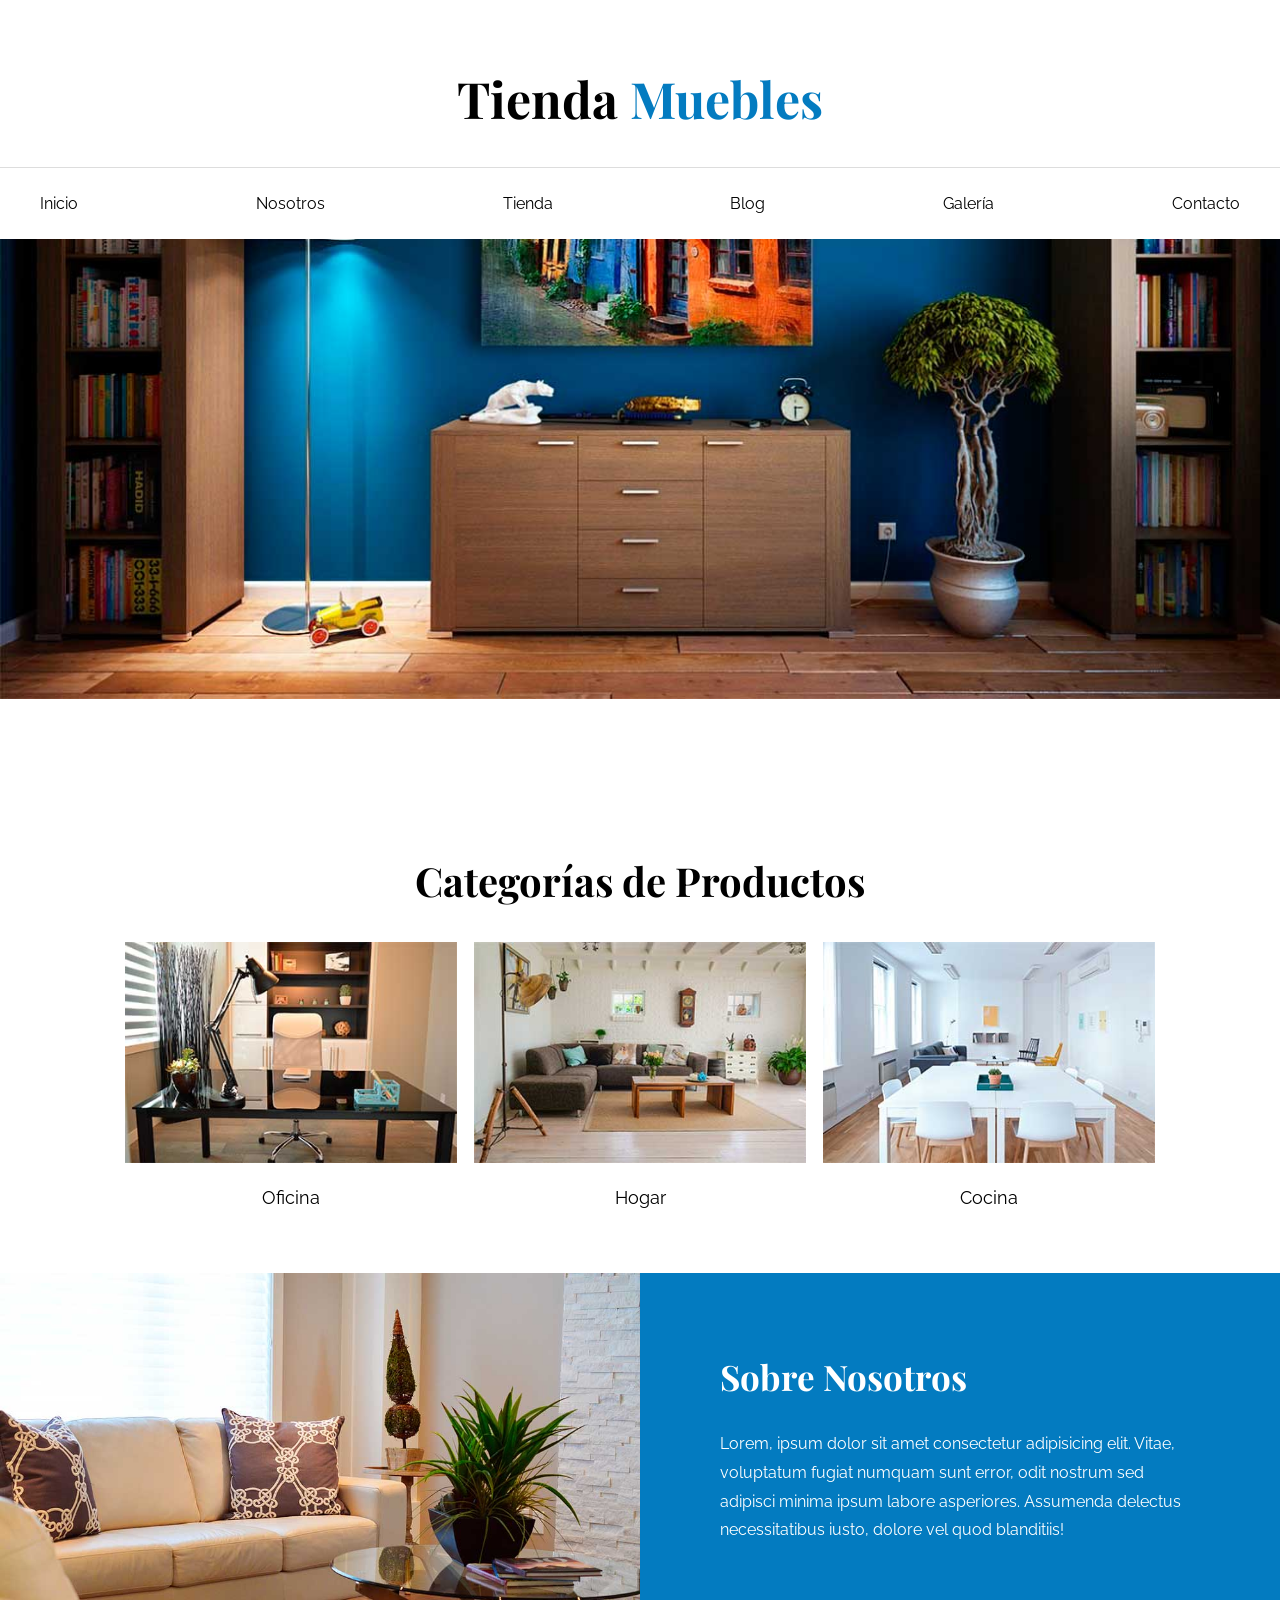
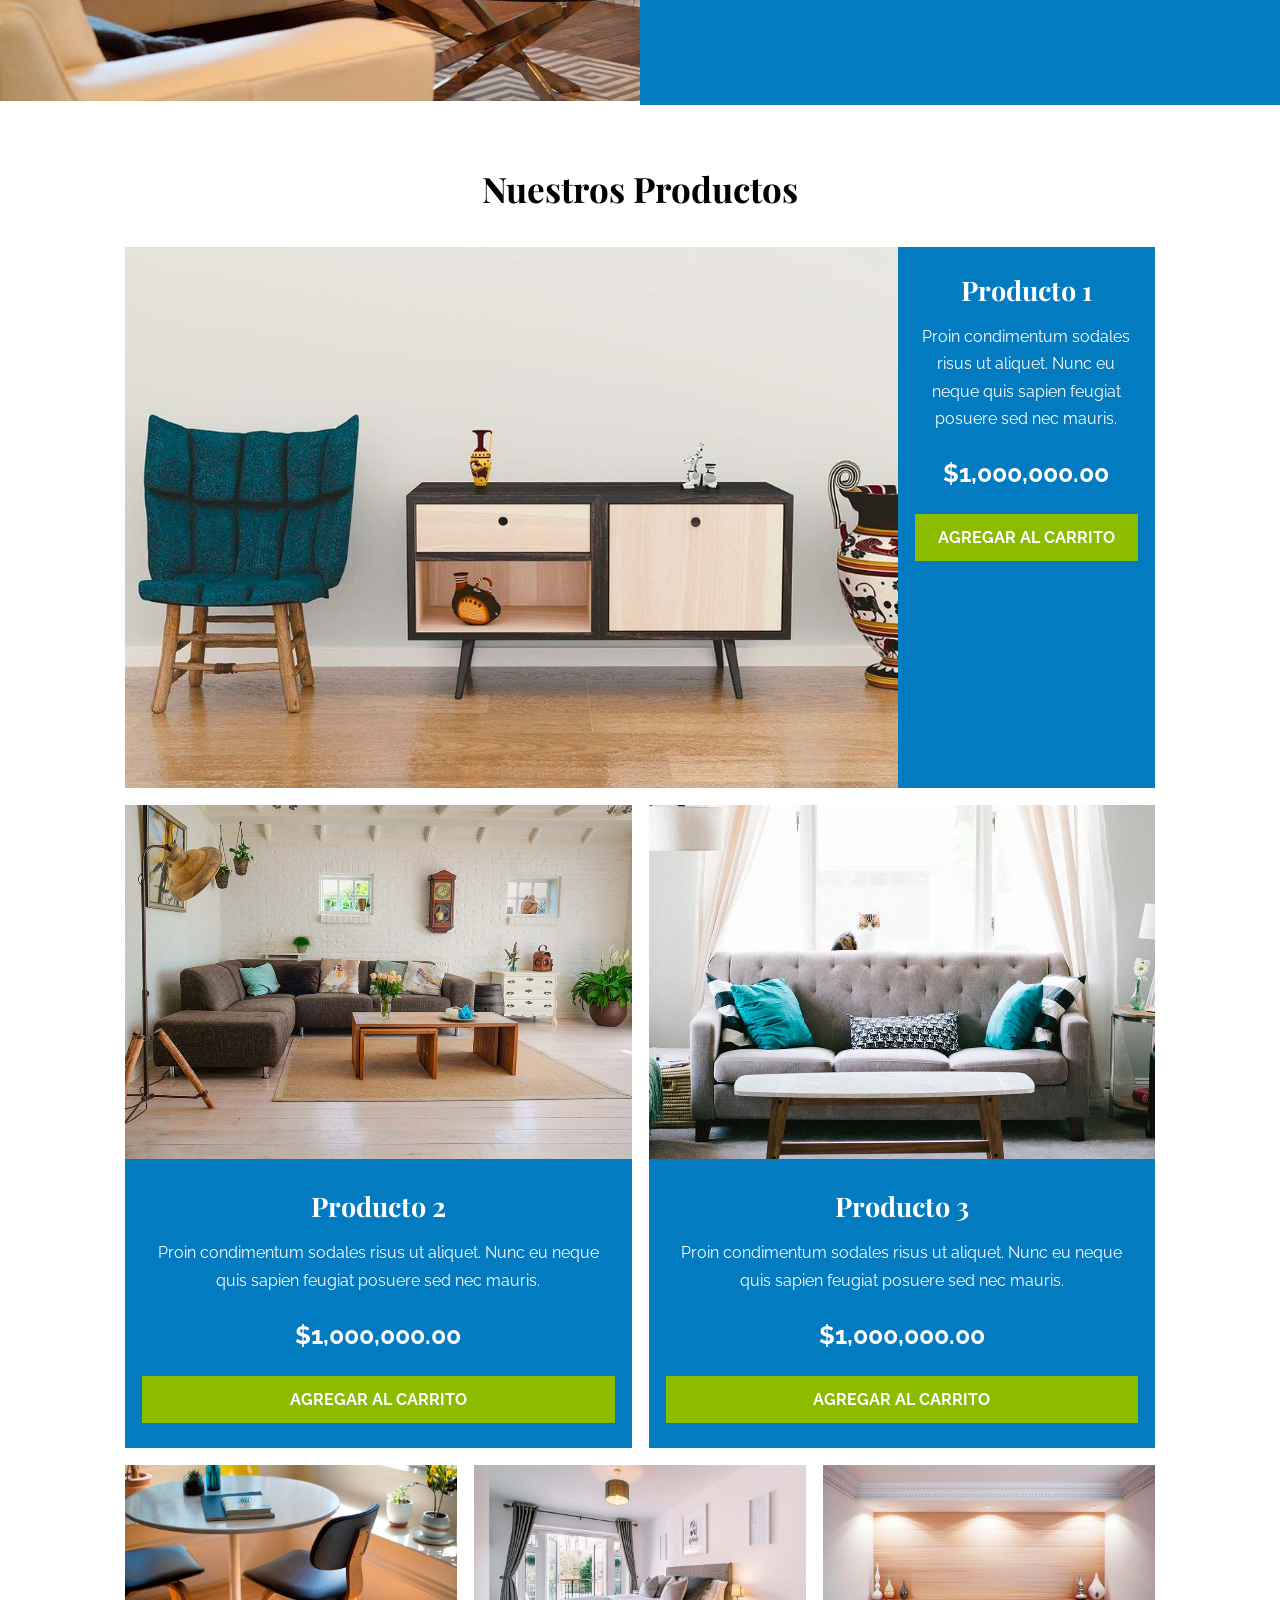
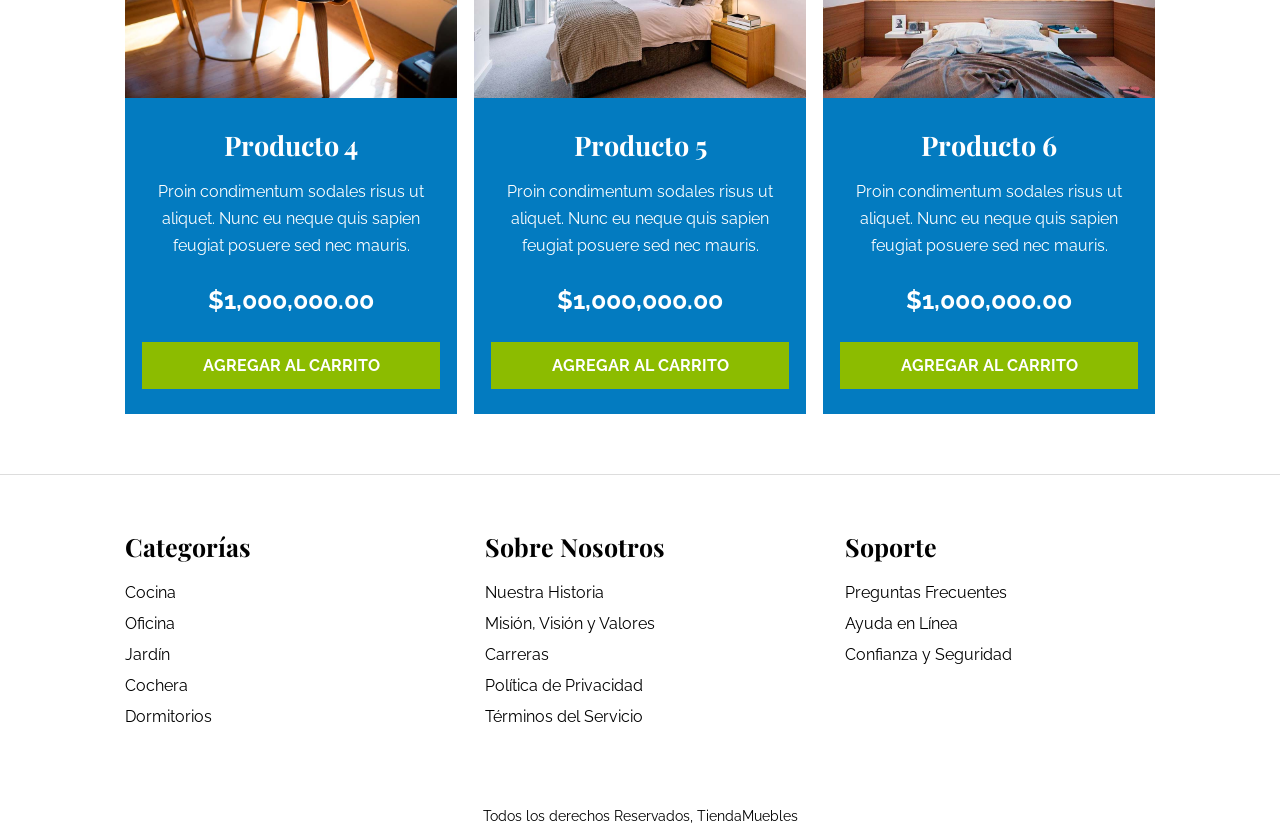
<file: index.html>
<!DOCTYPE html>
<html lang="es">

<head>

    <meta charset="UTF-8">

    <meta name="viewport" content="width=device-width, initial-scale=1.0">

    <title>Tienda Muebles</title>

    <link rel="stylesheet" href="estilos.css">

</head>


<body>


<!-- ------------------------------------------------------------------------------- 
----------------------------  ENCABEZADO  ---------------------------------------- 
------------------------------------------------------------------------------- -->

<header>

    <h1 class="logo">

        Tienda <span>Muebles</span>

    </h1>


    <nav class="navegacion">

        <div class="navegacion-contenido">

            <a href="index.html">Inicio</a>

            <a href="nosotros.html">Nosotros</a>

            <a href="tienda.html">Tienda</a>

            <a href="blog.html">Blog</a>

            <a href="galeria.html">Galería</a>

            <a href="contacto.html">Contacto</a>

        </div>

    </nav>

</header>


<!-- ------------------------------------------------------------------------------- 
----------------------------  CONTENIDO PRINCIPAL  ------------------------------- 
------------------------------------------------------------------------------- -->

<main>


<!-- ------------------------------------------------------------------------------- 
----------------------------  IMAGEN PRINCIPAL  --------------------------------- 
------------------------------------------------------------------------------- -->

<section class="principal">

    <img src="img/principal.jpg" alt="Muebles para el hogar">

</section>


<!-- ------------------------------------------------------------------------------- 
----------------------------  CATEGORÍAS  --------------------------------------- 
------------------------------------------------------------------------------- -->

<section class="categorias">

    <div class="contenedor">

        <h2>Categorías de Productos</h2>


        <div class="categorias-listado">


            <article>

                <img src="img/categoria1.jpg" alt="Muebles de oficina">

                <h3>Oficina</h3>

            </article>


            <article>

                <img src="img/categoria2.jpg" alt="Muebles para el hogar">

                <h3>Hogar</h3>

            </article>


            <article>

                <img src="img/categoria3.jpg" alt="Muebles de cocina">

                <h3>Cocina</h3>

            </article>


        </div>

    </div>

</section>


<!-- ------------------------------------------------------------------------------- 
----------------------------  SOBRE NOSOTROS  ----------------------------------- 
------------------------------------------------------------------------------- -->

<section class="nosotros">


    <article class="nosotros-imagen">

        <img src="img/nosotros.jpg" alt="Sobre Nosotros">

    </article>


    <article class="nosotros-texto">

        <h2>Sobre Nosotros</h2>

        <p>
            Lorem, ipsum dolor sit amet consectetur adipisicing elit.
            Vitae, voluptatum fugiat numquam sunt error, odit nostrum
            sed adipisci minima ipsum labore asperiores.
            Assumenda delectus necessitatibus iusto, dolore vel quod blanditiis!
        </p>

    </article>


</section>


<!-- ------------------------------------------------------------------------------- 
----------------------------  PRODUCTOS  ---------------------------------------- 
------------------------------------------------------------------------------- -->

<section class="productos">

    <div class="contenedor">

        <h2>Nuestros Productos</h2>


        <div class="productos-listado">


            <article class="producto producto-destacado">

                <img src="img/producto1.jpg" alt="Producto 1">

                <div>

                    <h3>Producto 1</h3>

                    <p>
                        Proin condimentum sodales risus ut aliquet.
                        Nunc eu neque quis sapien feugiat posuere sed nec mauris.
                    </p>

                    <p class="precio">$1,000,000.00</p>

                    <a href="#">AGREGAR AL CARRITO</a>

                </div>

            </article>


            <article class="producto producto-doble">

                <img src="img/producto2.jpg" alt="Producto 2">

                <div>

                    <h3>Producto 2</h3>

                    <p>
                        Proin condimentum sodales risus ut aliquet.
                        Nunc eu neque quis sapien feugiat posuere sed nec mauris.
                    </p>

                    <p class="precio">$1,000,000.00</p>

                    <a href="#">AGREGAR AL CARRITO</a>

                </div>

            </article>


            <article class="producto producto-doble">

                <img src="img/producto3.jpg" alt="Producto 3">

                <div>

                    <h3>Producto 3</h3>

                    <p>
                        Proin condimentum sodales risus ut aliquet.
                        Nunc eu neque quis sapien feugiat posuere sed nec mauris.
                    </p>

                    <p class="precio">$1,000,000.00</p>

                    <a href="#">AGREGAR AL CARRITO</a>

                </div>

            </article>


            <article class="producto producto-simple">

                <img src="img/producto4.jpg" alt="Producto 4">

                <div>

                    <h3>Producto 4</h3>

                    <p>
                        Proin condimentum sodales risus ut aliquet.
                        Nunc eu neque quis sapien feugiat posuere sed nec mauris.
                    </p>

                    <p class="precio">$1,000,000.00</p>

                    <a href="#">AGREGAR AL CARRITO</a>

                </div>

            </article>


            <article class="producto producto-simple">

                <img src="img/producto5.jpg" alt="Producto 5">

                <div>

                    <h3>Producto 5</h3>

                    <p>
                        Proin condimentum sodales risus ut aliquet.
                        Nunc eu neque quis sapien feugiat posuere sed nec mauris.
                    </p>

                    <p class="precio">$1,000,000.00</p>

                    <a href="#">AGREGAR AL CARRITO</a>

                </div>

            </article>


            <article class="producto producto-simple">

                <img src="img/producto6.jpg" alt="Producto 6">

                <div>

                    <h3>Producto 6</h3>

                    <p>
                        Proin condimentum sodales risus ut aliquet.
                        Nunc eu neque quis sapien feugiat posuere sed nec mauris.
                    </p>

                    <p class="precio">$1,000,000.00</p>

                    <a href="#">AGREGAR AL CARRITO</a>

                </div>

            </article>


        </div>

    </div>

</section>


</main>


<!-- ------------------------------------------------------------------------------- 
----------------------------  PIE DE PÁGINA  ------------------------------------- 
------------------------------------------------------------------------------- -->

<footer>

    <div class="contenedor pie-contenedor">


        <div>

            <h3>Categorías</h3>

            <a href="#">Cocina</a>

            <a href="#">Oficina</a>

            <a href="#">Jardín</a>

            <a href="#">Cochera</a>

            <a href="#">Dormitorios</a>

        </div>


        <div>

            <h3>Sobre Nosotros</h3>

            <a href="#">Nuestra Historia</a>

            <a href="#">Misión, Visión y Valores</a>

            <a href="#">Carreras</a>

            <a href="#">Política de Privacidad</a>

            <a href="#">Términos del Servicio</a>

        </div>


        <div>

            <h3>Soporte</h3>

            <a href="#">Preguntas Frecuentes</a>

            <a href="#">Ayuda en Línea</a>

            <a href="#">Confianza y Seguridad</a>

        </div>


    </div>


    <div class="copyright">

        <p>Todos los derechos Reservados, TiendaMuebles</p>

    </div>

</footer>


</body>

</html>
</file>
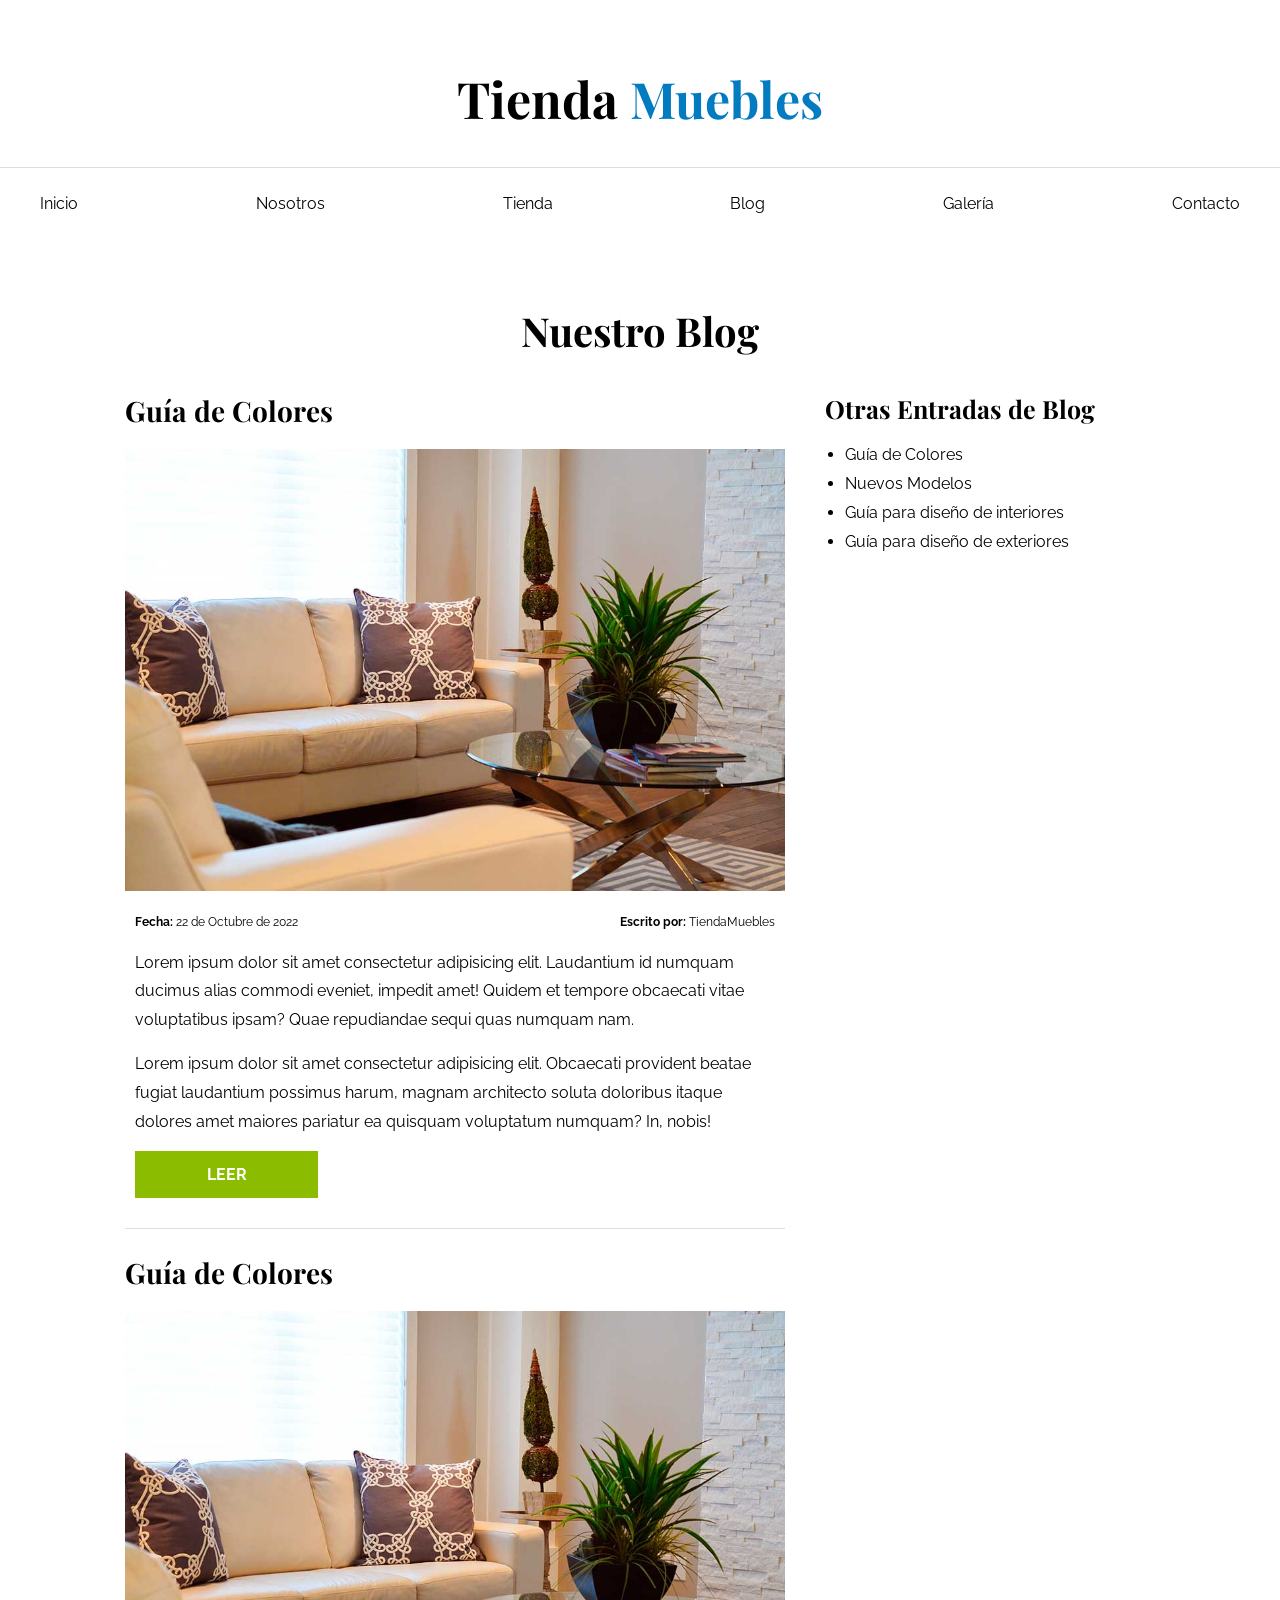
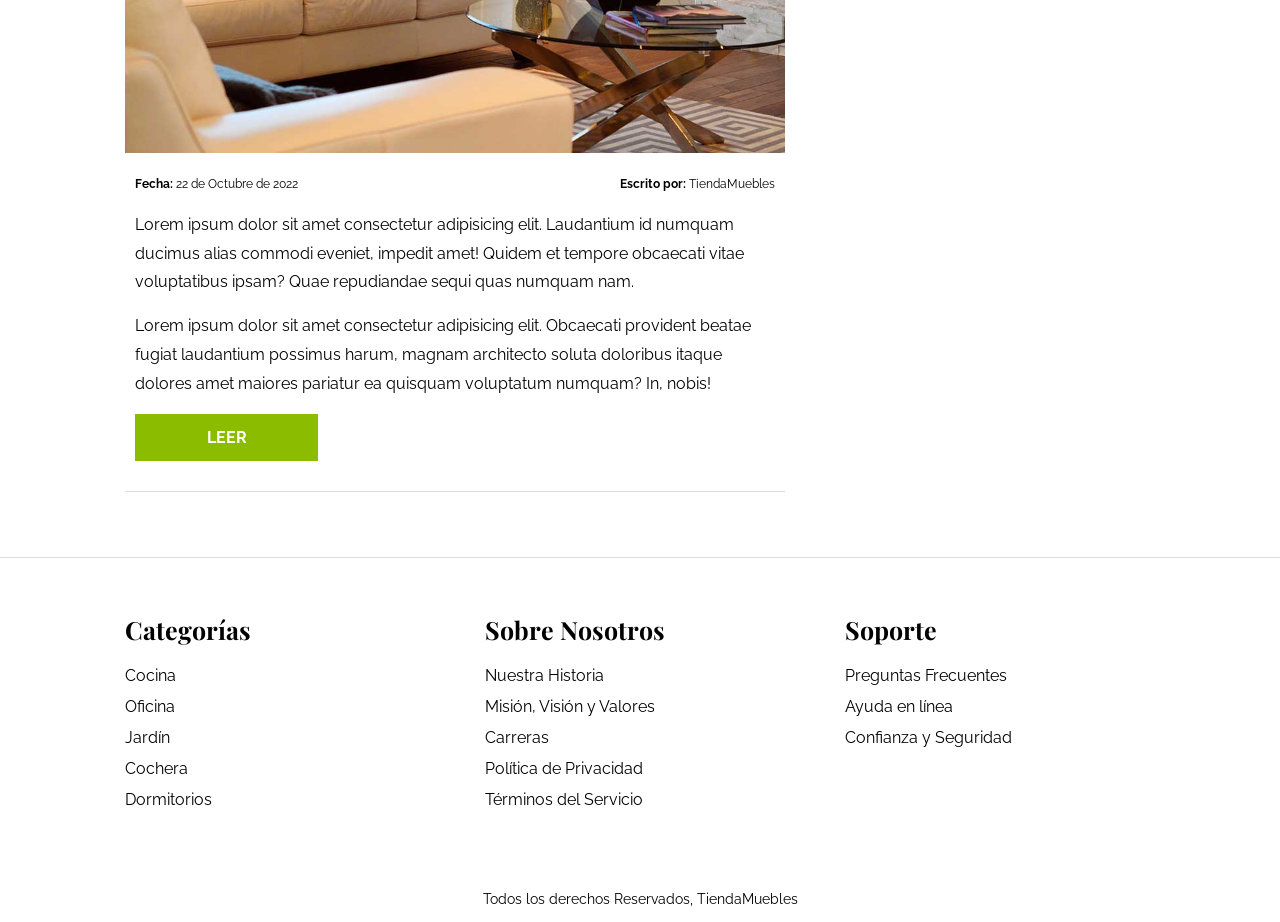
<file: blog.html>
<!DOCTYPE html>
<html lang="es">

<head>

    <meta charset="UTF-8">
    <meta name="viewport" content="width=device-width, initial-scale=1.0">

    <title>Blog - Tienda Muebles</title>

    <link rel="stylesheet" href="estilos.css">

</head>


<body>


<header>

    <h1 class="logo">Tienda <span>Muebles</span></h1>

    <nav class="navegacion">

        <div class="navegacion-contenido">

            <a href="index.html">Inicio</a>
            <a href="nosotros.html">Nosotros</a>
            <a href="tienda.html">Tienda</a>
            <a href="blog.html">Blog</a>
            <a href="galeria.html">Galería</a>
            <a href="contacto.html">Contacto</a>

        </div>

    </nav>

</header>


<main>

    <section class="pagina">

        <div class="contenedor">

            <h2>Nuestro Blog</h2>


            <div class="blog-contenido">


                <div>


                    <article class="entrada-blog">

                        <h3>Guía de Colores</h3>

                        <img src="img/nosotros.jpg" alt="Guía de Colores">

                        <div class="blog-informacion">

                            <p><strong>Fecha:</strong> 22 de Octubre de 2022</p>

                            <p><strong>Escrito por:</strong> TiendaMuebles</p>

                        </div>

                        <p>
                            Lorem ipsum dolor sit amet consectetur adipisicing elit.
                            Laudantium id numquam ducimus alias commodi eveniet,
                            impedit amet! Quidem et tempore obcaecati vitae voluptatibus
                            ipsam? Quae repudiandae sequi quas numquam nam.
                        </p>

                        <p>
                            Lorem ipsum dolor sit amet consectetur adipisicing elit.
                            Obcaecati provident beatae fugiat laudantium possimus harum,
                            magnam architecto soluta doloribus itaque dolores amet maiores
                            pariatur ea quisquam voluptatum numquam? In, nobis!
                        </p>

                        <a class="boton-blog" href="#">LEER</a>

                    </article>


                    <article class="entrada-blog">

                        <h3>Guía de Colores</h3>

                        <img src="img/nosotros.jpg" alt="Guía de Colores">

                        <div class="blog-informacion">

                            <p><strong>Fecha:</strong> 22 de Octubre de 2022</p>

                            <p><strong>Escrito por:</strong> TiendaMuebles</p>

                        </div>

                        <p>
                            Lorem ipsum dolor sit amet consectetur adipisicing elit.
                            Laudantium id numquam ducimus alias commodi eveniet,
                            impedit amet! Quidem et tempore obcaecati vitae voluptatibus
                            ipsam? Quae repudiandae sequi quas numquam nam.
                        </p>

                        <p>
                            Lorem ipsum dolor sit amet consectetur adipisicing elit.
                            Obcaecati provident beatae fugiat laudantium possimus harum,
                            magnam architecto soluta doloribus itaque dolores amet maiores
                            pariatur ea quisquam voluptatum numquam? In, nobis!
                        </p>

                        <a class="boton-blog" href="#">LEER</a>

                    </article>


                </div>


                <aside>

                    <h3>Otras Entradas de Blog</h3>

                    <ul>

                        <li><a href="#">Guía de Colores</a></li>
                        <li><a href="#">Nuevos Modelos</a></li>
                        <li><a href="#">Guía para diseño de interiores</a></li>
                        <li><a href="#">Guía para diseño de exteriores</a></li>

                    </ul>

                </aside>


            </div>

        </div>

    </section>

</main>


<footer>

    <div class="contenedor pie-contenedor">

        <div>

            <h3>Categorías</h3>

            <a href="#">Cocina</a>
            <a href="#">Oficina</a>
            <a href="#">Jardín</a>
            <a href="#">Cochera</a>
            <a href="#">Dormitorios</a>

        </div>


        <div>

            <h3>Sobre Nosotros</h3>

            <a href="#">Nuestra Historia</a>
            <a href="#">Misión, Visión y Valores</a>
            <a href="#">Carreras</a>
            <a href="#">Política de Privacidad</a>
            <a href="#">Términos del Servicio</a>

        </div>


        <div>

            <h3>Soporte</h3>

            <a href="#">Preguntas Frecuentes</a>
            <a href="#">Ayuda en línea</a>
            <a href="#">Confianza y Seguridad</a>

        </div>

    </div>


    <div class="copyright">

        <p>Todos los derechos Reservados, TiendaMuebles</p>

    </div>

</footer>


</body>

</html>
</file>
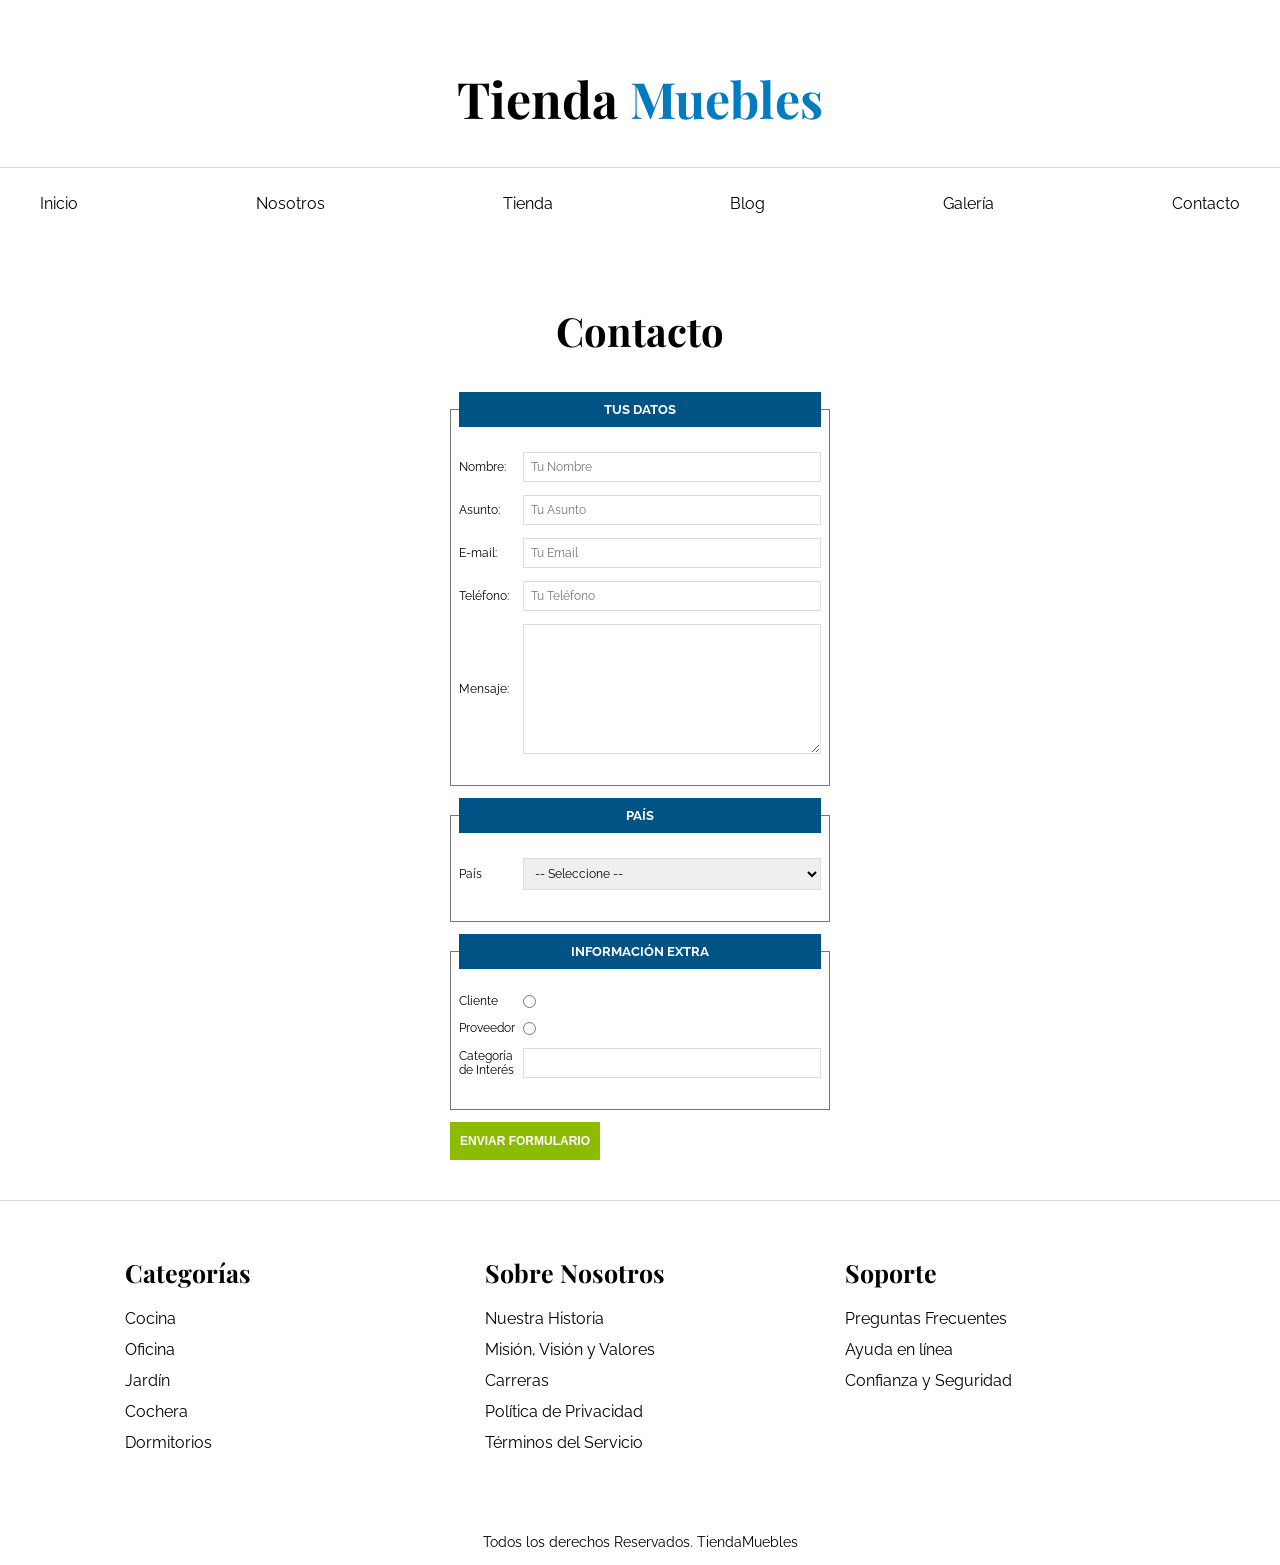
<file: contacto.html>
<!DOCTYPE html>
<html lang="es">

<head>

    <meta charset="UTF-8">

    <title>Contacto - Tienda Muebles</title>

    <link rel="stylesheet" href="estilos.css">

</head>


<body>


<header>

    <div class="logo">
        Tienda <span>Muebles</span>
    </div>


    <nav class="navegacion">

        <div class="navegacion-contenido">

            <a href="index.html">Inicio</a>
            <a href="nosotros.html">Nosotros</a>
            <a href="tienda.html">Tienda</a>
            <a href="blog.html">Blog</a>
            <a href="galeria.html">Galería</a>
            <a href="contacto.html">Contacto</a>

        </div>

    </nav>

</header>



<section class="pagina">

    <div class="contenedor">

        <h2>Contacto</h2>


        <form class="formulario">


            <fieldset>

                <legend>TUS DATOS</legend>


                <div class="campo">

                    <label for="nombre">Nombre:</label>

                    <input type="text" id="nombre" placeholder="Tu Nombre">

                </div>


                <div class="campo">

                    <label for="asunto">Asunto:</label>

                    <input type="text" id="asunto" placeholder="Tu Asunto">

                </div>


                <div class="campo">

                    <label for="email">E-mail:</label>

                    <input type="email" id="email" placeholder="Tu Email">

                </div>


                <div class="campo">

                    <label for="telefono">Teléfono:</label>

                    <input type="tel" id="telefono" placeholder="Tu Teléfono">

                </div>


                <div class="campo">

                    <label for="mensaje">Mensaje:</label>

                    <textarea id="mensaje"></textarea>

                </div>

            </fieldset>



            <fieldset>

                <legend>PAÍS</legend>


                <div class="campo">

                    <label for="pais">País</label>

                    <select id="pais">

                        <option>-- Seleccione --</option>
                        <option>Perú</option>
                        <option>Argentina</option>
                        <option>Chile</option>
                        <option>Colombia</option>
                        <option>México</option>

                    </select>

                </div>

            </fieldset>



            <fieldset>

                <legend>INFORMACIÓN EXTRA</legend>


                <div class="campo-radio">

                    <label>Cliente</label>

                    <input type="radio" name="tipo" value="cliente">

                </div>


                <div class="campo-radio">

                    <label>Proveedor</label>

                    <input type="radio" name="tipo" value="proveedor">

                </div>


                <div class="campo">

                    <label for="interes">Categoría de Interés</label>

                    <input type="text" id="interes">

                </div>

            </fieldset>



            <input type="submit" value="ENVIAR FORMULARIO">


        </form>

    </div>

</section>



<footer>

    <div class="contenedor pie-contenedor">


        <div>

            <h3>Categorías</h3>

            <a href="#">Cocina</a>
            <a href="#">Oficina</a>
            <a href="#">Jardín</a>
            <a href="#">Cochera</a>
            <a href="#">Dormitorios</a>

        </div>


        <div>

            <h3>Sobre Nosotros</h3>

            <a href="#">Nuestra Historia</a>
            <a href="#">Misión, Visión y Valores</a>
            <a href="#">Carreras</a>
            <a href="#">Política de Privacidad</a>
            <a href="#">Términos del Servicio</a>

        </div>


        <div>

            <h3>Soporte</h3>

            <a href="#">Preguntas Frecuentes</a>
            <a href="#">Ayuda en línea</a>
            <a href="#">Confianza y Seguridad</a>

        </div>


    </div>


    <div class="copyright">

        <p>Todos los derechos Reservados. TiendaMuebles</p>

    </div>

</footer>


</body>

</html>
</file>
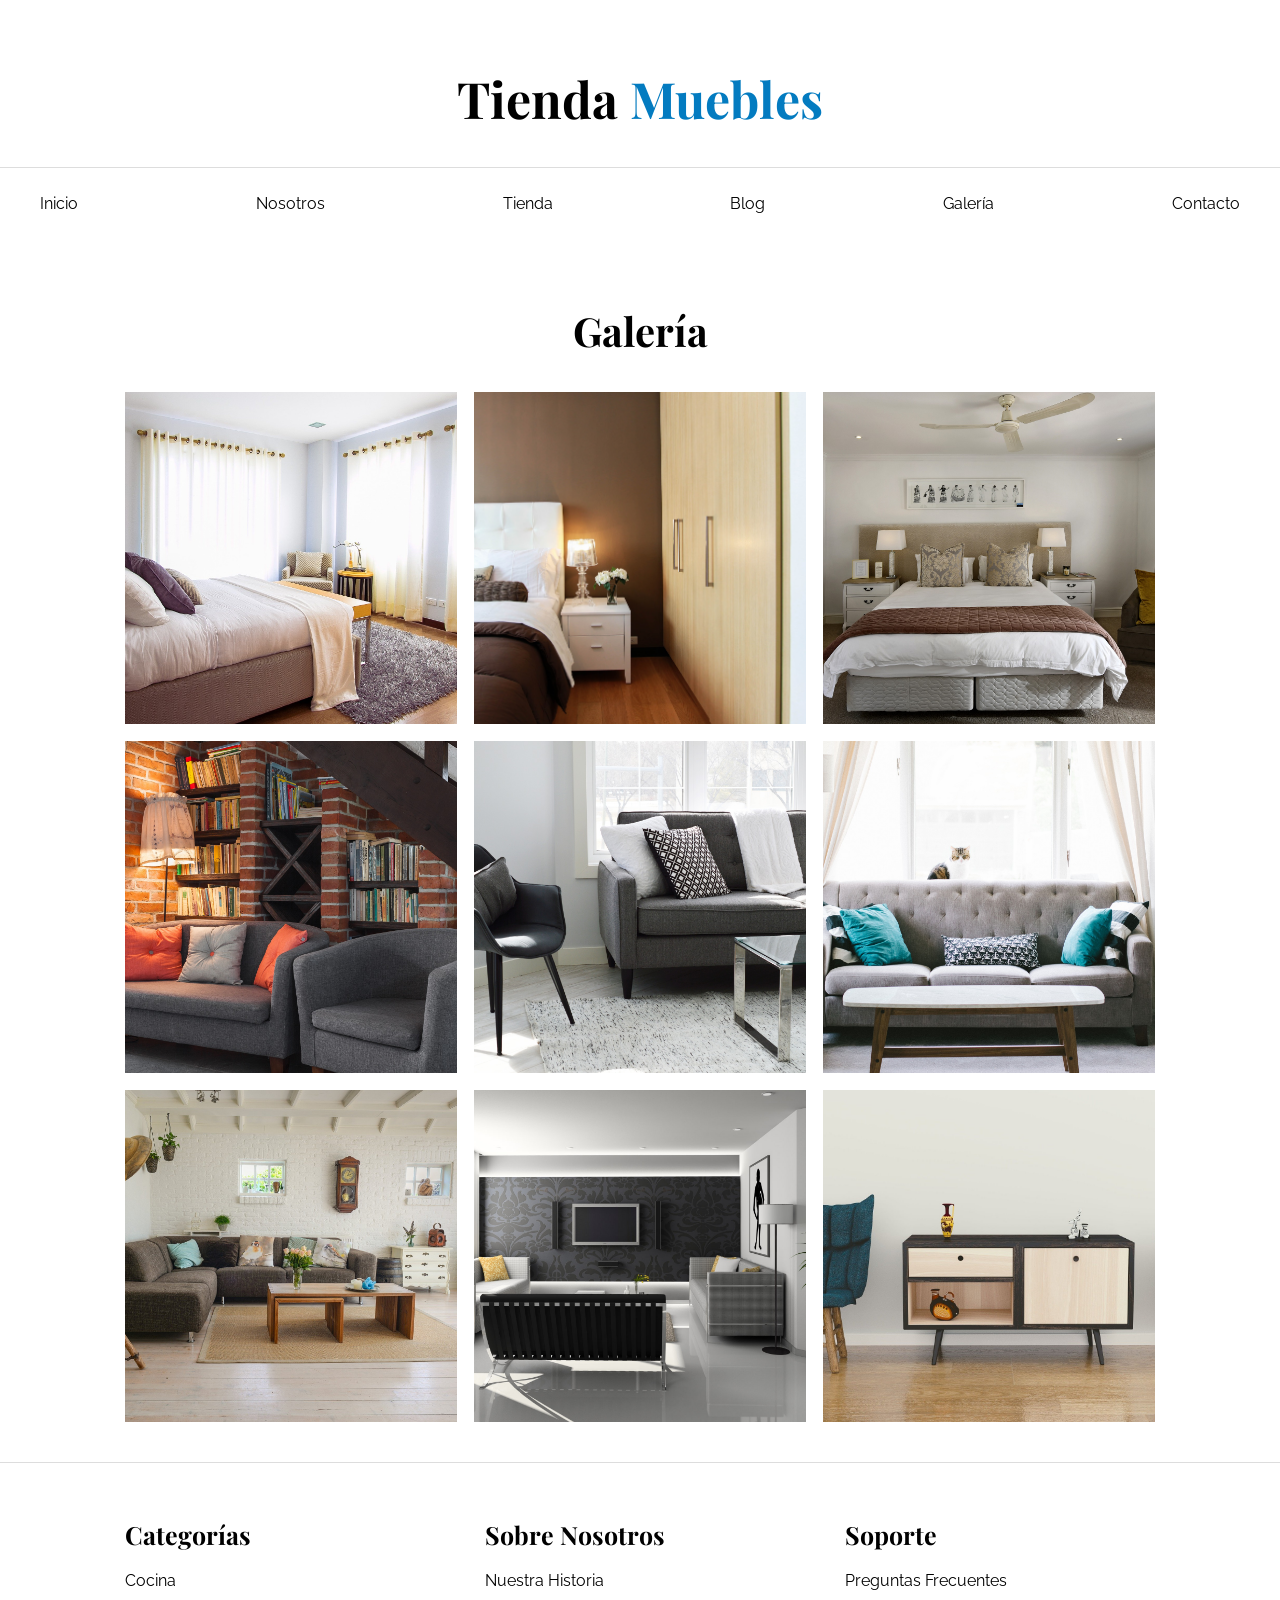
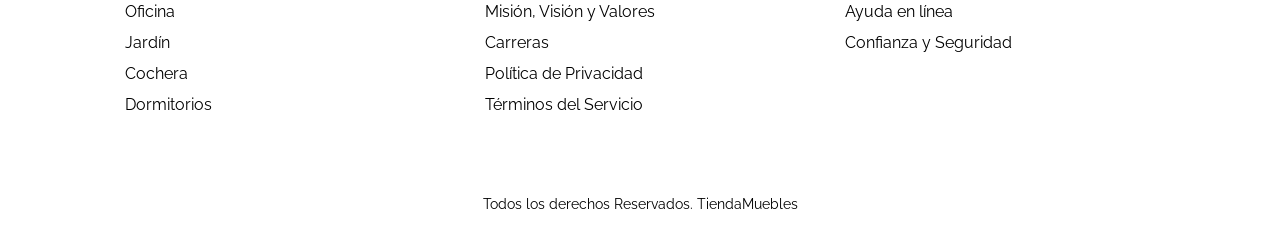
<file: galeria.html>
<!DOCTYPE html>
<html lang="es">

<head>

    <meta charset="UTF-8">
    <meta name="viewport" content="width=device-width, initial-scale=1.0">

    <title>Galería - Tienda Muebles</title>

    <link rel="stylesheet" href="estilos.css">

</head>


<body>


<header>

    <div class="logo">
        Tienda <span>Muebles</span>
    </div>

    <nav class="navegacion">

        <div class="navegacion-contenido">

            <a href="index.html">Inicio</a>
            <a href="nosotros.html">Nosotros</a>
            <a href="tienda.html">Tienda</a>
            <a href="blog.html">Blog</a>
            <a href="galeria.html">Galería</a>
            <a href="contacto.html">Contacto</a>

        </div>

    </nav>

</header>



<section class="pagina">

    <div class="contenedor">

        <h2>Galería</h2>


        <div class="galeria-listado">

            <div class="galeria-imagen">
                <img src="img/galeria_01.jpg" alt="Galería">
            </div>

            <div class="galeria-imagen">
                <img src="img/galeria_02.jpg" alt="Galería">
            </div>

            <div class="galeria-imagen">
                <img src="img/galeria_03.jpg" alt="Galería">
            </div>

            <div class="galeria-imagen">
                <img src="img/galeria_04.jpg" alt="Galería">
            </div>

            <div class="galeria-imagen">
                <img src="img/galeria_05.jpg" alt="Galería">
            </div>

            <div class="galeria-imagen">
                <img src="img/galeria_06.jpg" alt="Galería">
            </div>

            <div class="galeria-imagen">
                <img src="img/galeria_07.jpg" alt="Galería">
            </div>

            <div class="galeria-imagen">
                <img src="img/galeria_08.jpg" alt="Galería">
            </div>

            <div class="galeria-imagen">
                <img src="img/galeria_09.jpg" alt="Galería">
            </div>

        </div>

    </div>

</section>



<footer>

    <div class="contenedor pie-contenedor">

        <div>
            <h3>Categorías</h3>
            <a href="#">Cocina</a>
            <a href="#">Oficina</a>
            <a href="#">Jardín</a>
            <a href="#">Cochera</a>
            <a href="#">Dormitorios</a>
        </div>


        <div>
            <h3>Sobre Nosotros</h3>
            <a href="#">Nuestra Historia</a>
            <a href="#">Misión, Visión y Valores</a>
            <a href="#">Carreras</a>
            <a href="#">Política de Privacidad</a>
            <a href="#">Términos del Servicio</a>
        </div>


        <div>
            <h3>Soporte</h3>
            <a href="#">Preguntas Frecuentes</a>
            <a href="#">Ayuda en línea</a>
            <a href="#">Confianza y Seguridad</a>
        </div>

    </div>


    <div class="copyright">

        <p>Todos los derechos Reservados. TiendaMuebles</p>

    </div>

</footer>


</body>

</html>
</file>
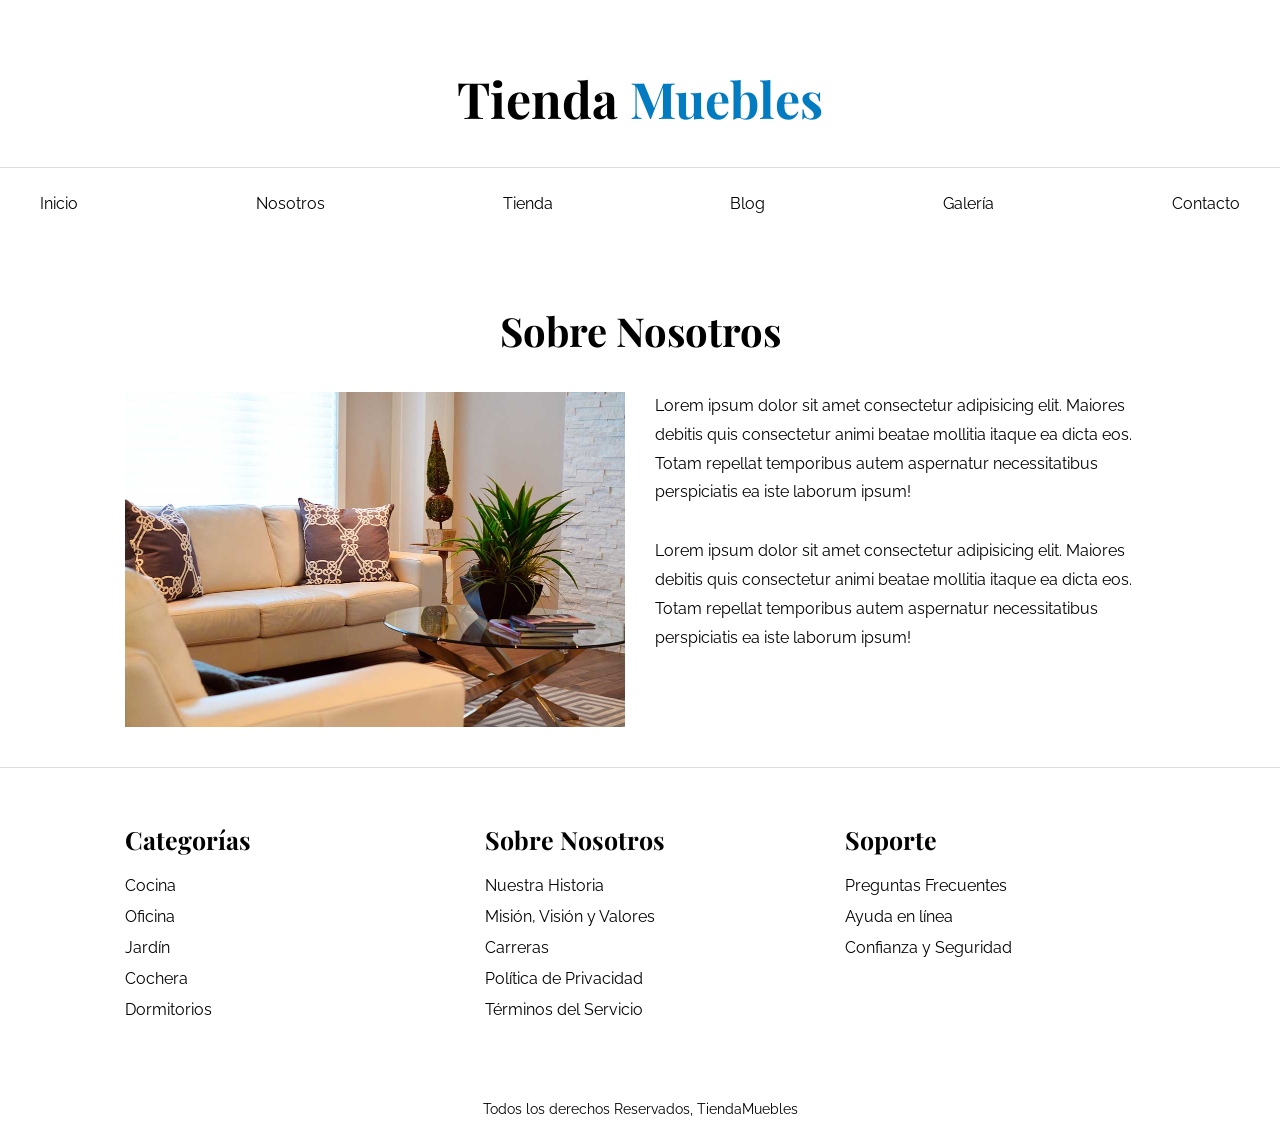
<file: nosotros.html>
<!DOCTYPE html>
<html lang="es">
<head>
    <meta charset="UTF-8">
    <meta name="viewport" content="width=device-width, initial-scale=1.0">
    <title>Sobre Nosotros - Tienda Muebles</title>
    <link rel="stylesheet" href="estilos.css">
</head>

<body>

<header>

    <h1 class="logo">Tienda <span>Muebles</span></h1>

    <nav class="navegacion">

        <div class="navegacion-contenido">

            <a href="index.html">Inicio</a>
            <a href="nosotros.html">Nosotros</a>
            <a href="tienda.html">Tienda</a>
            <a href="blog.html">Blog</a>
            <a href="galeria.html">Galería</a>
            <a href="contacto.html">Contacto</a>

        </div>

    </nav>

</header>


<main>

    <section class="pagina">

        <div class="contenedor">

            <h2>Sobre Nosotros</h2>

            <div class="nosotros-contenido">

                <img src="img/nosotros.jpg" alt="Sobre nosotros">

                <div>

                    <p>
                        Lorem ipsum dolor sit amet consectetur adipisicing elit.
                        Maiores debitis quis consectetur animi beatae mollitia
                        itaque ea dicta eos. Totam repellat temporibus autem
                        aspernatur necessitatibus perspiciatis ea iste laborum ipsum!
                    </p>

                    <p>
                        Lorem ipsum dolor sit amet consectetur adipisicing elit.
                        Maiores debitis quis consectetur animi beatae mollitia
                        itaque ea dicta eos. Totam repellat temporibus autem
                        aspernatur necessitatibus perspiciatis ea iste laborum ipsum!
                    </p>

                </div>

            </div>

        </div>

    </section>

</main>


<footer>

    <div class="contenedor pie-contenedor">

        <div>

            <h3>Categorías</h3>

            <a href="#">Cocina</a>
            <a href="#">Oficina</a>
            <a href="#">Jardín</a>
            <a href="#">Cochera</a>
            <a href="#">Dormitorios</a>

        </div>


        <div>

            <h3>Sobre Nosotros</h3>

            <a href="#">Nuestra Historia</a>
            <a href="#">Misión, Visión y Valores</a>
            <a href="#">Carreras</a>
            <a href="#">Política de Privacidad</a>
            <a href="#">Términos del Servicio</a>

        </div>


        <div>

            <h3>Soporte</h3>

            <a href="#">Preguntas Frecuentes</a>
            <a href="#">Ayuda en línea</a>
            <a href="#">Confianza y Seguridad</a>

        </div>

    </div>


    <div class="copyright">

        <p>Todos los derechos Reservados, TiendaMuebles</p>

    </div>

</footer>

</body>
</html>
</file>
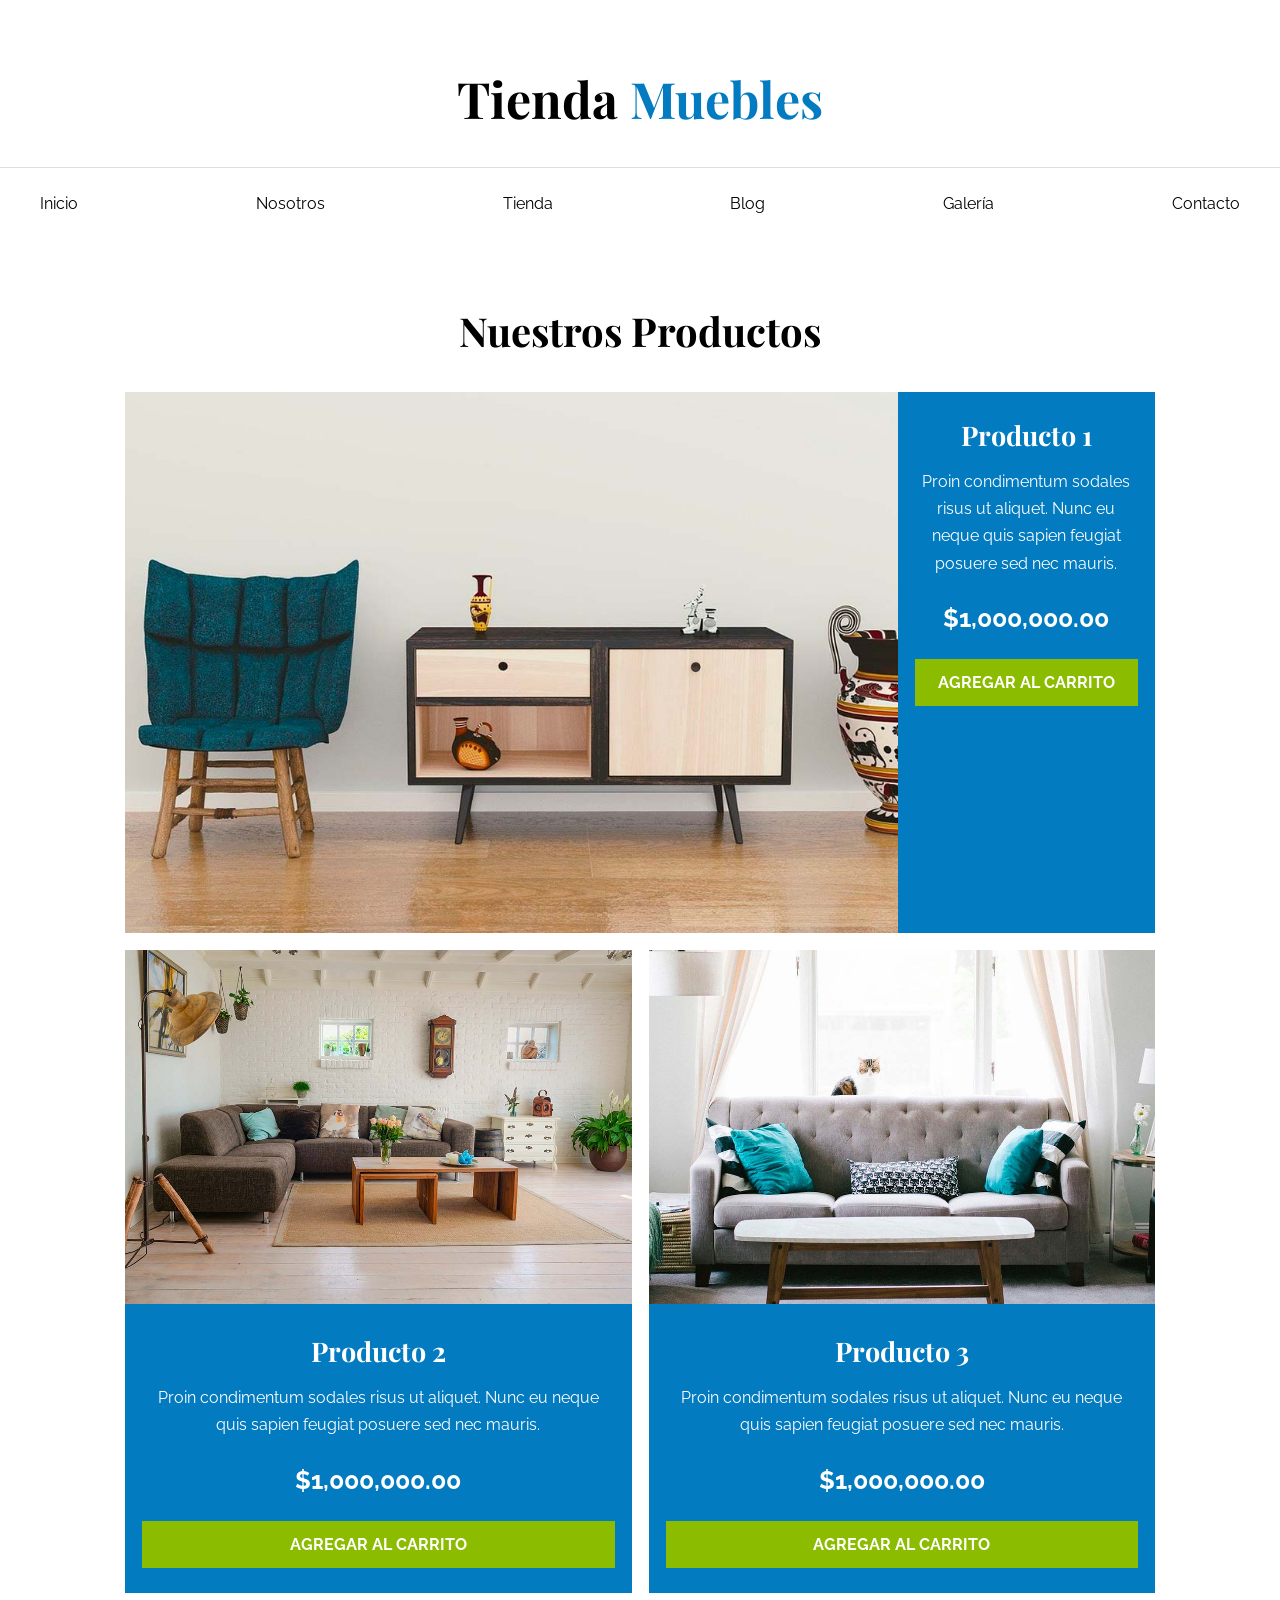
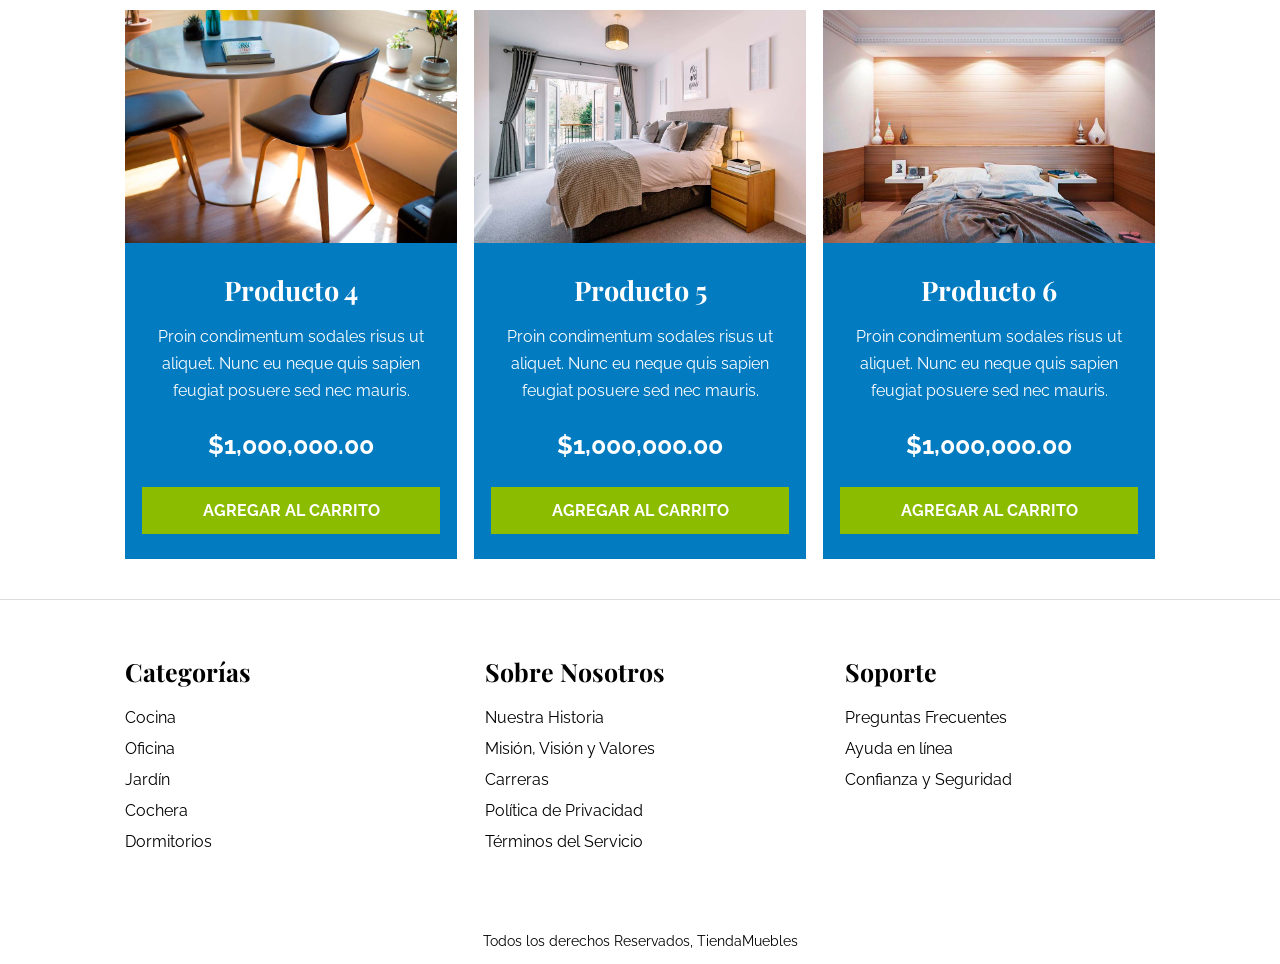
<file: tienda.html>
<!DOCTYPE html>
<html lang="es">

<head>

    <meta charset="UTF-8">
    <meta name="viewport" content="width=device-width, initial-scale=1.0">

    <title>Tienda Muebles</title>

    <link rel="stylesheet" href="estilos.css">

</head>


<body>


<header>

    <h1 class="logo">Tienda <span>Muebles</span></h1>

    <nav class="navegacion">

        <div class="navegacion-contenido">

            <a href="index.html">Inicio</a>
            <a href="nosotros.html">Nosotros</a>
            <a href="tienda.html">Tienda</a>
            <a href="blog.html">Blog</a>
            <a href="galeria.html">Galería</a>
            <a href="contacto.html">Contacto</a>

        </div>

    </nav>

</header>


<main>

    <section class="pagina">

        <div class="contenedor">

            <h2>Nuestros Productos</h2>


            <div class="tienda-producto">

                <img src="img/producto1.jpg" alt="Producto 1">

                <div class="tienda-informacion">

                    <h3>Producto 1</h3>

                    <p>
                        Proin condimentum sodales risus ut aliquet.
                        Nunc eu neque quis sapien feugiat posuere sed nec mauris.
                    </p>

                    <p class="precio">$1,000,000.00</p>

                    <a href="#">AGREGAR AL CARRITO</a>

                </div>

            </div>


            <div class="tienda-listado">


                <article class="producto-doble">

                    <img src="img/producto2.jpg" alt="Producto 2">

                    <div class="tienda-informacion">

                        <h3>Producto 2</h3>

                        <p>
                            Proin condimentum sodales risus ut aliquet.
                            Nunc eu neque quis sapien feugiat posuere sed nec mauris.
                        </p>

                        <p class="precio">$1,000,000.00</p>

                        <a href="#">AGREGAR AL CARRITO</a>

                    </div>

                </article>


                <article class="producto-doble">

                    <img src="img/producto3.jpg" alt="Producto 3">

                    <div class="tienda-informacion">

                        <h3>Producto 3</h3>

                        <p>
                            Proin condimentum sodales risus ut aliquet.
                            Nunc eu neque quis sapien feugiat posuere sed nec mauris.
                        </p>

                        <p class="precio">$1,000,000.00</p>

                        <a href="#">AGREGAR AL CARRITO</a>

                    </div>

                </article>


                <article class="producto-simple">

                    <img src="img/producto4.jpg" alt="Producto 4">

                    <div class="tienda-informacion">

                        <h3>Producto 4</h3>

                        <p>
                            Proin condimentum sodales risus ut aliquet.
                            Nunc eu neque quis sapien feugiat posuere sed nec mauris.
                        </p>

                        <p class="precio">$1,000,000.00</p>

                        <a href="#">AGREGAR AL CARRITO</a>

                    </div>

                </article>


                <article class="producto-simple">

                    <img src="img/producto5.jpg" alt="Producto 5">

                    <div class="tienda-informacion">

                        <h3>Producto 5</h3>

                        <p>
                            Proin condimentum sodales risus ut aliquet.
                            Nunc eu neque quis sapien feugiat posuere sed nec mauris.
                        </p>

                        <p class="precio">$1,000,000.00</p>

                        <a href="#">AGREGAR AL CARRITO</a>

                    </div>

                </article>


                <article class="producto-simple">

                    <img src="img/producto6.jpg" alt="Producto 6">

                    <div class="tienda-informacion">

                        <h3>Producto 6</h3>

                        <p>
                            Proin condimentum sodales risus ut aliquet.
                            Nunc eu neque quis sapien feugiat posuere sed nec mauris.
                        </p>

                        <p class="precio">$1,000,000.00</p>

                        <a href="#">AGREGAR AL CARRITO</a>

                    </div>

                </article>


            </div>

        </div>

    </section>

</main>


<footer>

    <div class="contenedor pie-contenedor">

        <div>

            <h3>Categorías</h3>

            <a href="#">Cocina</a>
            <a href="#">Oficina</a>
            <a href="#">Jardín</a>
            <a href="#">Cochera</a>
            <a href="#">Dormitorios</a>

        </div>


        <div>

            <h3>Sobre Nosotros</h3>

            <a href="#">Nuestra Historia</a>
            <a href="#">Misión, Visión y Valores</a>
            <a href="#">Carreras</a>
            <a href="#">Política de Privacidad</a>
            <a href="#">Términos del Servicio</a>

        </div>


        <div>

            <h3>Soporte</h3>

            <a href="#">Preguntas Frecuentes</a>
            <a href="#">Ayuda en línea</a>
            <a href="#">Confianza y Seguridad</a>

        </div>

    </div>


    <div class="copyright">

        <p>Todos los derechos Reservados, TiendaMuebles</p>

    </div>

</footer>


</body>

</html>
</file>
<file: estilos.css>
@import url('https://fonts.googleapis.com/css2?family=Playfair+Display:wght@400;700&family=Raleway:wght@400;700&display=swap');


* {
    margin: 0;
    padding: 0;
}


body {
    font-family: 'Raleway', sans-serif;
    color: #000;
    background-color: #fff;
}


.contenedor {
    width: 1030px;
    margin: 0 auto;
}


h1, h2, h3 {
    font-family: 'Playfair Display', serif;
}


img {
    width: 100%;
}


a {
    text-decoration: none;
}










/* ------------------------------------------------------------------------------- 
----------------------------  ENCABEZADO  -------------------------------- 
------------------------------------------------------------------------------- */


header {
    text-align: center;
}


.logo {
    font-family: 'Playfair Display', serif;
    font-size: 50px;
    font-weight: 700;
    padding: 65px 0 35px;
}


.logo span {
    color: #037bc0;
}


.navegacion {
    border-top: 1px solid #ddd;
}


.navegacion-contenido {
    width: 1200px;
    margin: 0 auto;
    padding: 26px 0;
    display: flex;
    justify-content: space-between;
}


.navegacion a {
    color: #000;
}


/* ------------------------------------------------------------------------------- 
----------------------------  IMAGEN PRINCIPAL  -------------------------------- 
------------------------------------------------------------------------------- */


.principal {
    height: 550px;
    overflow: hidden;
}


.principal img {
    width: 100%;
    margin-top: -260px;
}


















/* ------------------------------------------------------------------------------- 
----------------------------  CATEGORÍAS  -------------------------------- 
------------------------------------------------------------------------------- */


.categorias {
    padding: 65px 0 65px;
}


.categorias h2 {
    text-align: center;
    font-size: 40px;
    margin-bottom: 35px;
}


.categorias-listado {
    display: grid;
    grid-template-columns: repeat(3, 1fr);
    gap: 17px;
}


.categorias-listado article {
    text-align: center;
}


.categorias-listado h3 {
    font-family: 'Raleway', sans-serif;
    font-size: 18px;
    font-weight: 400;
    margin-top: 20px;
}



















/* ------------------------------------------------------------------------------- 
----------------------------  NOSOTROS  -------------------------------- 
------------------------------------------------------------------------------- */


.pagina {
    padding: 65px 0 40px;
}


.pagina h2 {
    text-align: center;
    font-size: 40px;
    margin-bottom: 35px;
}


.nosotros-contenido {
    display: grid;
    grid-template-columns: 1fr 1fr;
    gap: 30px;
}


.nosotros-contenido img {
    width: 100%;
}


.nosotros-contenido p {
    line-height: 1.8;
    margin-bottom: 30px;
}















/* ------------------------------------------------------------------------------- 
----------------------------  SOBRE NOSOTROS DEL INICIO  -------------------------------- 
------------------------------------------------------------------------------- */


.nosotros {
    display: grid;
    grid-template-columns: 1fr 1fr;
}


.nosotros-texto {
    background-color: #037bc0;
    color: #fff;
    padding: 80px;
}


.nosotros-texto h2 {
    font-size: 35px;
    margin-bottom: 30px;
}


.nosotros-texto p {
    line-height: 1.8;
}





















/* ------------------------------------------------------------------------------- 
----------------------------  PRODUCTOS  -------------------------------- 
------------------------------------------------------------------------------- */


.productos {
    padding: 60px 0;
}


.productos h2 {
    text-align: center;
    font-size: 35px;
    margin-bottom: 35px;
}


.productos-listado {
    display: grid;
    grid-template-columns: repeat(6, 1fr);
    gap: 17px;
}


.producto {
    background-color: #037bc0;
    color: #fff;
    text-align: center;
}


.producto div {
    padding: 25px 17px;
}


.producto h3 {
    font-size: 27px;
    margin-bottom: 15px;
}


.producto p {
    line-height: 1.7;
}


.producto .precio {
    font-size: 25px;
    font-weight: 700;
    margin-top: 20px;
}


.producto a {
    display: block;
    background-color: #8cbc00;
    color: #fff;
    padding: 14px;
    margin-top: 20px;
    font-weight: 700;
}


.producto-destacado {
    grid-column: 1 / 7;
    display: grid;
    grid-template-columns: 3fr 1fr;
}


.producto-doble {
    grid-column: span 3;
}


.producto-simple {
    grid-column: span 2;
}














/* ------------------------------------------------------------------------------- 
----------------------------  TIENDA  -------------------------------- 
------------------------------------------------------------------------------- */


.tienda-producto {
    display: grid;
    grid-template-columns: 3fr 1fr;
    background-color: #037bc0;
    color: #fff;
}


.tienda-informacion {
    padding: 25px 17px;
    text-align: center;
}


.tienda-informacion h3 {
    font-size: 27px;
    margin-bottom: 15px;
}


.tienda-informacion p {
    line-height: 1.7;
}


.tienda-informacion .precio {
    font-size: 25px;
    font-weight: 700;
    margin-top: 20px;
}


.tienda-informacion a {
    display: block;
    background-color: #8cbc00;
    color: #fff;
    padding: 14px;
    margin-top: 20px;
    font-weight: 700;
}


.tienda-listado {
    display: grid;
    grid-template-columns: repeat(6, 1fr);
    gap: 17px;
    margin-top: 17px;
}




.producto-doble {
    grid-column: span 3;
    background-color: #037bc0;
    color: #fff;
}


.producto-simple {
    grid-column: span 2;
    background-color: #037bc0;
    color: #fff;
}


.producto-doble img,
.producto-simple img {
    width: 100%;
}


/* ------------------------------------------------------------------------------- 
----------------------------  BLOG  -------------------------------- 
------------------------------------------------------------------------------- */


.blog-contenido {
    display: grid;
    grid-template-columns: 2fr 1fr;
    gap: 40px;
}


.entrada-blog {
    border-bottom: 1px solid #ddd;
    padding-bottom: 30px;
    margin-bottom: 25px;
}


.entrada-blog h3 {
    font-size: 28px;
    margin-bottom: 20px;
}




.entrada-blog img {
    width: 100%;
}


.blog-informacion {
    display: flex;
    justify-content: space-between;
    margin: 20px 10px;
}


.blog-informacion p {
    font-size: 12px;
}


.entrada-blog > p {
    line-height: 1.8;
    margin: 15px 10px;
}


.boton-blog {
    display: block;
    width: 155px;
    background-color: #8cbc00;
    color: #fff;
    text-align: center;
    padding: 14px;
    margin: 15px 10px 0;
    font-weight: 700;
}


.blog-contenido aside h3 {
    font-size: 25px;
    margin-bottom: 20px;
}


.blog-contenido aside ul {
    padding-left: 20px;
}


.blog-contenido aside li {
    margin-bottom: 10px;
}


.blog-contenido aside a {
    color: #000;
}





/* ------------------------------------------------------------------------------- 
----------------------------  GALERÍA  -------------------------------- 
------------------------------------------------------------------------------- */


.galeria-listado {
    display: grid;
    grid-template-columns: repeat(3, 1fr);
    gap: 17px;
}


.galeria-imagen {
    width: 100%;
    height: 332px;
    overflow: hidden;
}


.galeria-imagen img {
    width: 100%;
    height: 100%;
    object-fit: cover;
    display: block;
}


/* ------------------------------------------------------------------------------- 
----------------------------  FORMULARIO  -------------------------------- 
------------------------------------------------------------------------------- */


.formulario {
    width: 380px;
    margin: 0 auto;

}


.formulario fieldset {
    border: 1px solid #777;
    padding: 25px 8px 18px;
    margin-bottom: 12px;
}


.formulario legend {
    width: 100%;
    box-sizing: border-box;
    background-color: #005485;
    color: #fff;
    padding: 10px;
    text-align: center;
    font-weight: 700;
    font-size: 13px;
}


.campo {
    display: grid;
    grid-template-columns: 64px 1fr;
    gap: 0;
    align-items: center;
    margin-bottom: 13px;
}


.campo label {
    font-size: 12px;
}


.campo input,
.campo select,
.campo textarea {
    width: 100%;
    box-sizing: border-box;
    padding: 7px;
    border: 1px solid #ddd;
    font-family: 'Raleway', sans-serif;
    font-size: 12px;
}


.campo textarea {
    height: 130px;
}


.campo-radio {
    display: grid;
    grid-template-columns: 64px 1fr;
    align-items: center;
    margin-bottom: 13px;
}


.campo-radio label {
    font-size: 12px;
}



.campo-radio input {
    width: 13px;
    height: 13px;
}


.formulario input[type="submit"] {
    background-color: #8cbc00;
    color: #fff;
    border: none;
    padding: 12px 10px;
    font-weight: 700;
    font-size: 12px;
}


/* ------------------------------------------------------------------------------- 
----------------------------  FOOTER  -------------------------------- 
------------------------------------------------------------------------------- */


footer {
    border-top: 1px solid #ddd;
}


.pie-contenedor {
    display: grid;
    grid-template-columns: repeat(3, 1fr);
    gap: 50px;
    padding: 55px 0;
}






.pie-contenedor h3 {
    font-size: 25px;
    margin-bottom: 20px;
}


.pie-contenedor a {
    display: block;
    color: #000;
    margin-bottom: 12px;
}


.copyright {
    text-align: center;
    padding: 15px 0;
}


.copyright p {
    font-size: 14px;
}
</file>
